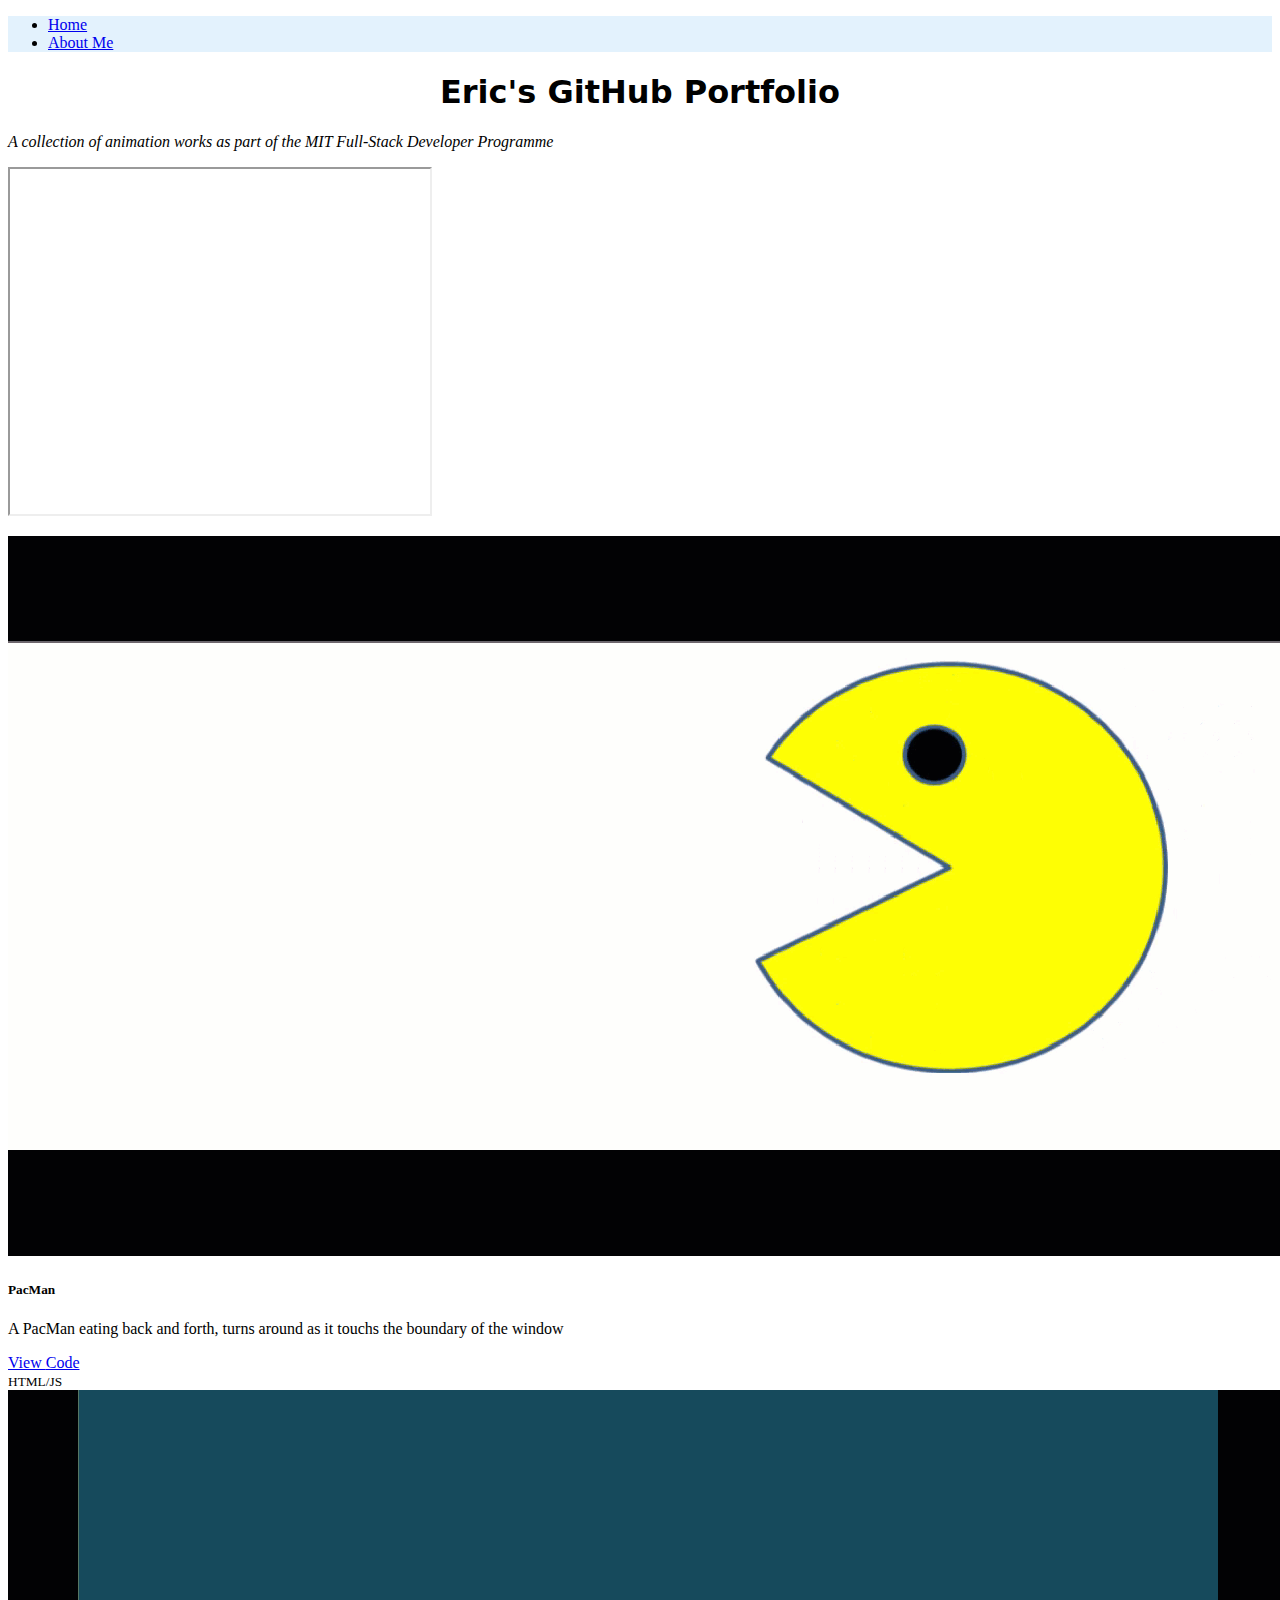
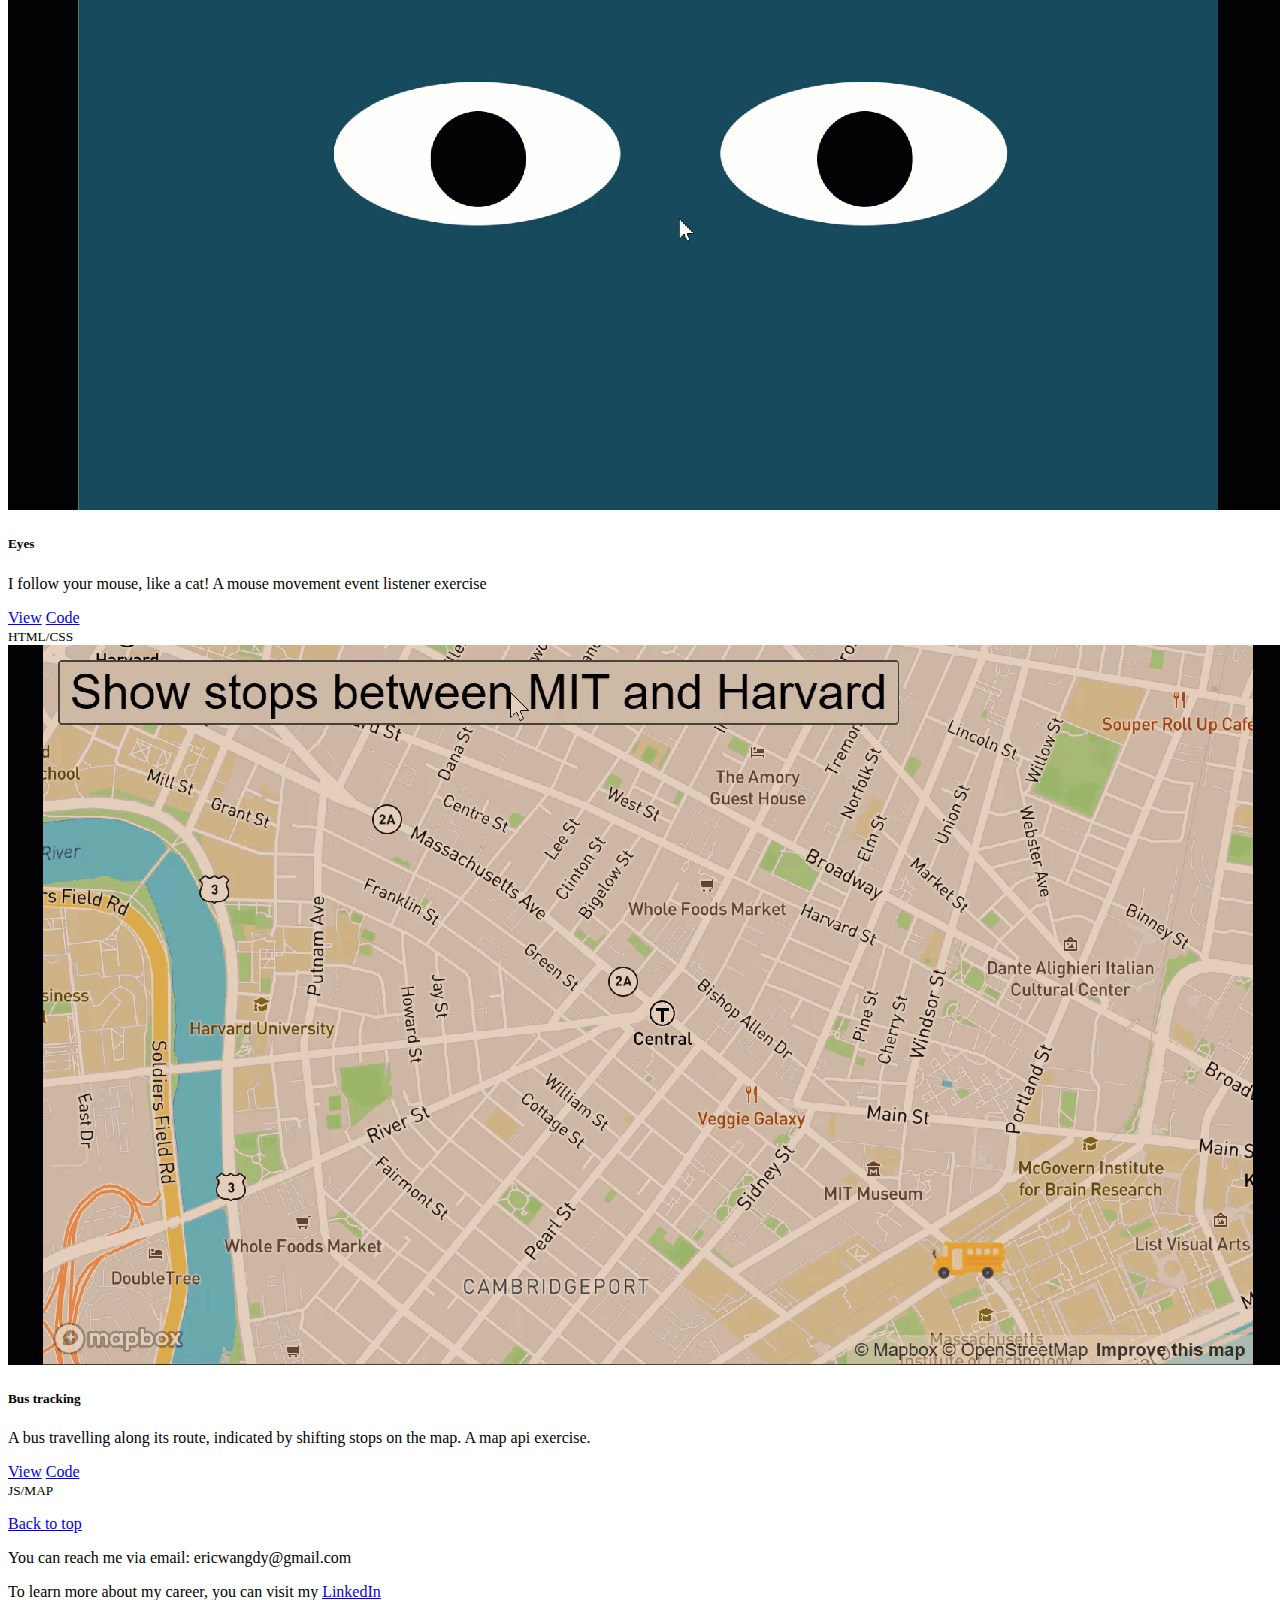
<file: index.html>
<!DOCTYPE html>
<html lang="en">
  <head>
    <meta charset="utf-8" />
    <meta name="viewport" content="width=device-width, initial-scale=1" />
    <title>Eric's GitHub Portfolio</title>
    <link
      href="https://cdn.jsdelivr.net/npm/bootstrap@5.2.3/dist/css/bootstrap.min.css"
      rel="stylesheet"
      integrity="sha384-rbsA2VBKQhggwzxH7pPCaAqO46MgnOM80zW1RWuH61DGLwZJEdK2Kadq2F9CUG65"
      crossorigin="anonymous"
    />
    <!-- include Google font Heebo -->
    <link rel="preconnect" href="https://fonts.googleapis.com">
    <link rel="preconnect" href="https://fonts.gstatic.com" crossorigin>
    <link href="https://fonts.googleapis.com/css2?family=Heebo:wght@400;600&family=Roboto&display=swap" rel="stylesheet">
    <!-- include my styleshet -->
    <link href="mycss.css" rel="stylesheet" />
  </head>
  <body>

    <nav class="navbar navbar-expand-lg" style="background-color: #e3f2fd">
      <!-- Navbar content -->
      <div class="container-fluid">
        <div class="collapse navbar-collapse" id="navbarSupportedContent">
          <ul class="navbar-nav me-auto mb-2 mb-lg-0">
            <li class="nav-item">
              <a class="nav-link active" aria-current="page" href="index.html">Home</a>
            </li>
            <li class="nav-item">
              <a class="nav-link" href="AboutMe.html">About Me</a>
            </li>
        </div>
      </div>
    </nav>

    <section class="py-5 text-center container">
        <div class="row py-lg-5">
          <div class="col-lg-6 col-md-8 mx-auto">
            <h1 class="title">Eric's GitHub Portfolio</h1>
            <p class="lead text-muted" style="font-style: italic;">A collection of animation works as part of the MIT Full-Stack Developer Programme</p>
            <p>
                <iframe width="420" height="345" src="https://www.youtube.com/embed/814rniMVsCw">
                </iframe>                
            </p>
          </div>
        </div>
    </section>

    <div class="album py-5 bg-light">
        <div class="container">
    
          <div class="row row-cols-1 row-cols-sm-2 row-cols-md-3 g-3">
            <div class="col">
              <div class="card shadow-sm">
                <img src="Pacman.GIF" class="card-img-top">
                
                <div class="card-body">
                  <h5 class="card-title">PacMan</h5>
                  <p class="card-text">A PacMan eating back and forth, turns around as it touchs the boundary of the window</p>
                  <div class="d-flex justify-content-between align-items-center">
                    <div class="btn-group">
                      <a href="https://ericwdy.github.io/PacMan/" target="_blank" class="btn btn-sm btn-outline-primary">
                        View
                      </a>
                      <a href="https://github.com/EricWdy/ericwdy.github.io/tree/master/PacMan" target="_blank" class="btn btn-sm btn-outline-dark">
                        Code
                      </a>
                    </div>
                    <small class="text-muted">HTML/JS</small>
                  </div>
                </div>
              </div>
            </div>
            <div class="col">
              <div class="card shadow-sm">
                <img src="eyes.gif" class="card-img-top">
    
                <div class="card-body">
                  <h5 class="card-title">Eyes</h5>
                  <p class="card-text">I follow your mouse, like a cat! A mouse movement event listener exercise</p>
                  <div class="d-flex justify-content-between align-items-center">
                    <div class="btn-group">
                      <a href="https://ericwdy.github.io/eyes" target="_blank" class="btn btn-sm btn-outline-primary">View</a>
                      <a href="https://github.com/EricWdy/ericwdy.github.io/tree/master/eyes" target="_blank" class="btn btn-sm btn-outline-dark">Code</a>
                    </div>
                    <small class="text-muted">HTML/CSS</small>
                  </div>
                </div>
              </div>
            </div>

            <div class="col">
              <div class="card shadow-sm">
                <img src="bustracking.GIF" class="card-img-top">
    
                <div class="card-body">
                  <h5 class="card-title">Bus tracking</h5>
                  <p class="card-text">A bus travelling along its route, indicated by shifting stops on the map. A map api exercise.</p>
                  <div class="d-flex justify-content-between align-items-center">
                    <div class="btn-group">
                      <a href="https://ericwdy.github.io/bustracking" target="_blank" class="btn btn-sm btn-outline-primary">View</a>
                      <a href="https://github.com/EricWdy/ericwdy.github.io/tree/master/bustracking" target="_blank" class="btn btn-sm btn-outline-dark">Code</a>
                    </div>
                    <small class="text-muted">JS/MAP</small>
                  </div>
                </div>

              </div>
            </div>

          </div>
        </div>
      </div>

      <footer class="text-muted py-5">
        <div class="container">
          <p class="float-end mb-1">
            <a href="#">Back to top</a>
          </p>
          <p class="mb-1">You can reach me via email: ericwangdy@gmail.com</p>
          <p class="mb-0">To learn more about my career, you can visit my <a href="https://www.linkedin.cn/incareer/in/ACoAABUqR6UB5XcOfwmQByAoQjx7Vbtt9yk-s7Y" target="_blank">LinkedIn</a> </p>
        </div>
      </footer>
    <script
      src="https://cdn.jsdelivr.net/npm/bootstrap@5.2.3/dist/js/bootstrap.bundle.min.js"
      integrity="sha384-kenU1KFdBIe4zVF0s0G1M5b4hcpxyD9F7jL+jjXkk+Q2h455rYXK/7HAuoJl+0I4"
      crossorigin="anonymous"
    ></script>
  </body>
</html>
</file>
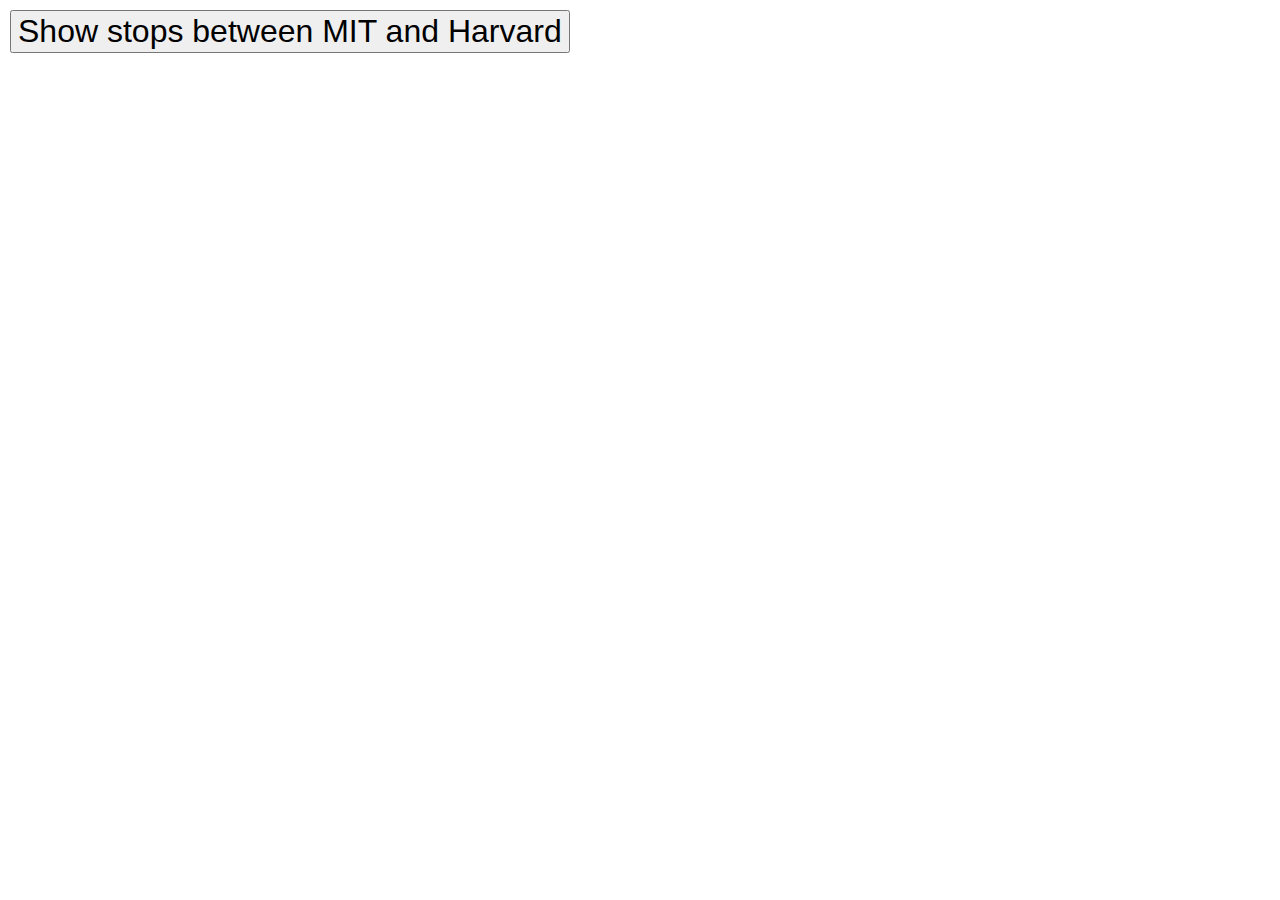
<file: bustracking/index.html>
<!DOCTYPE html>
<html>

<head>
    <meta charset="utf-8" />
    <title>Map Animation</title>
    <meta name="viewport" content="initial-scale=1,maximum-scale=1,user-scalable=no" />
    <script src="https://api.mapbox.com/mapbox-gl-js/v1.11.0/mapbox-gl.js"></script>
    <link href="https://api.mapbox.com/mapbox-gl-js/v1.11.0/mapbox-gl.css" rel="stylesheet" />
    <link href="./styles.css" rel="stylesheet" />
</head>

<body>
    <div id="map"></div>
    <div class="map-overlay top">
        <button style="font-size: 2em" onclick="move()">
            Show stops between MIT and Harvard
        </button>
    </div>
    <script src="./mapanimation.js"></script>
</body>

</html>
</file>
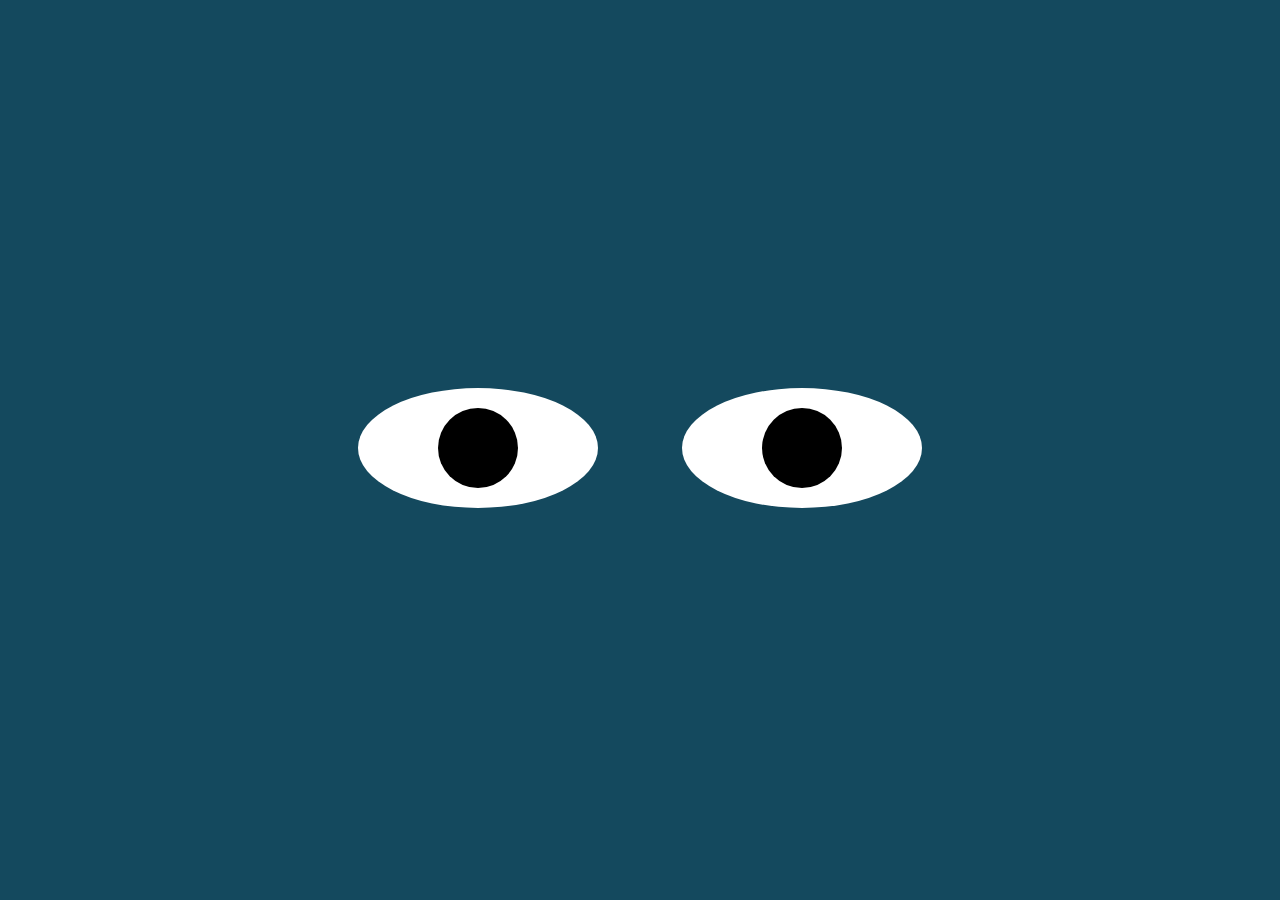
<file: eyes/index.html>
<html>

<head>
	<link rel="stylesheet" type="text/css" href="./styles.css">
</head>

<body>
	<div class="eyes">
		<div class="eye">
			<div class="ball"></div>
		</div>
		<div class="eye">
			<div class="ball"></div>
		</div>
	</div>
	<script src="./eyes.js"></script>
</body>

</html>
</file>
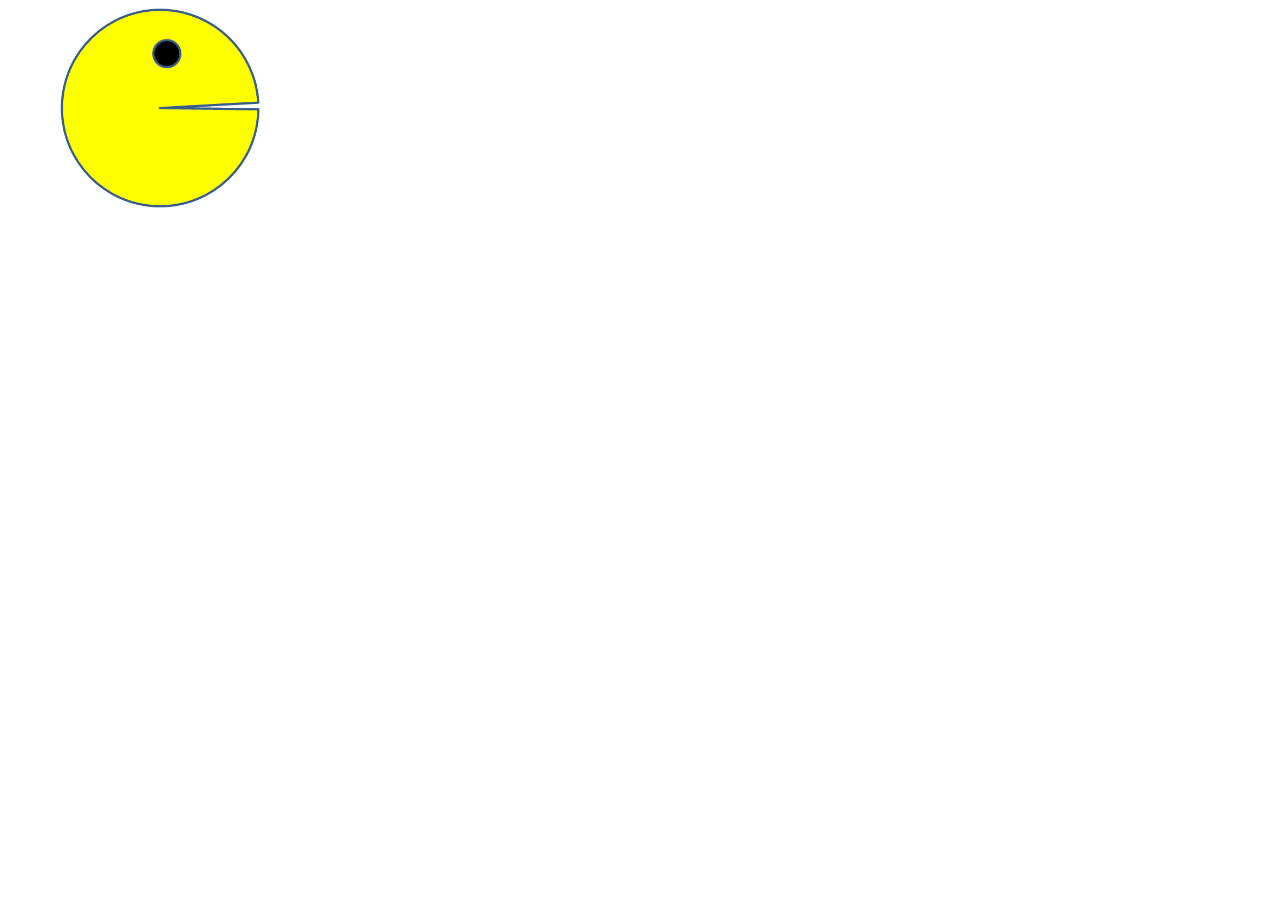
<file: PacMan/index.html>
<html>
  <head>
    <title>Pac-man</title>
  </head>
  <body>
    <img
      id="PacMan"
      src="images/PacMan1.png"
      width="200"
      onclick="Run()"
      style="position: absolute"
    />

    <!-- DO NOT CHANGE THIS LINE OF CODE -->
    <script src="./pacman.js"></script>
  </body>
</html>
</file>
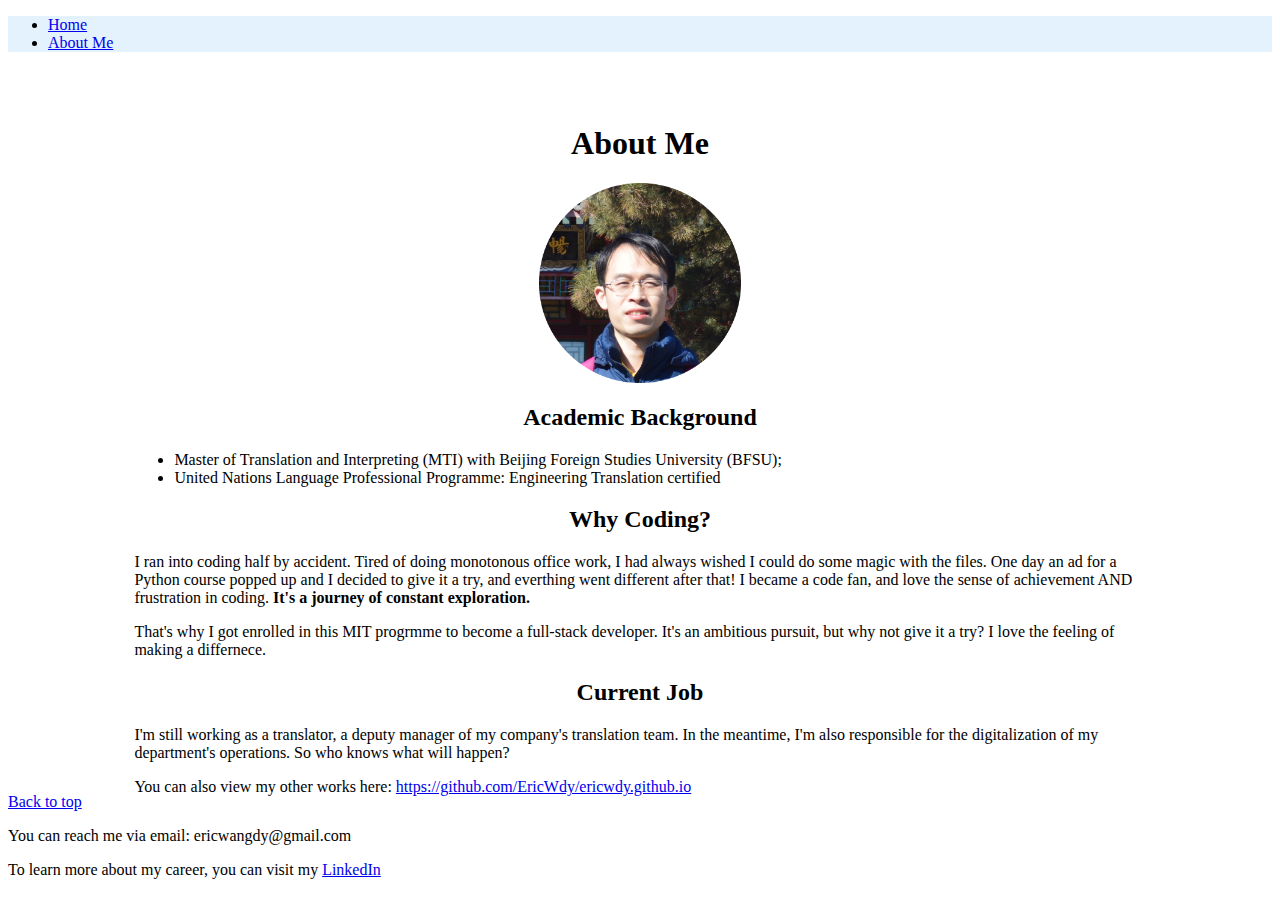
<file: AboutMe.html>
<!DOCTYPE html>
<html lang="en">
<head>
    <meta charset="UTF-8">
    <meta http-equiv="X-UA-Compatible" content="IE=edge">
    <meta name="viewport" content="width=device-width, initial-scale=1.0">
    <title>About Me</title>
    <!-- Bootstrap stylesheet -->
    <link
      href="https://cdn.jsdelivr.net/npm/bootstrap@5.2.3/dist/css/bootstrap.min.css"
      rel="stylesheet"
      integrity="sha384-rbsA2VBKQhggwzxH7pPCaAqO46MgnOM80zW1RWuH61DGLwZJEdK2Kadq2F9CUG65"
      crossorigin="anonymous"
    />
    <!-- include my styleshet -->
    <link href="mycss.css" rel="stylesheet" />
</head>
<body>
    <nav class="navbar navbar-expand-lg" style="background-color: #e3f2fd">
        <!-- Navbar content -->
        <div class="container-fluid">
          <div class="collapse navbar-collapse" id="navbarSupportedContent">
            <ul class="navbar-nav me-auto mb-2 mb-lg-0">
              <li class="nav-item">
                <a class="nav-link active" aria-current="page" href="index.html">Home</a>
              </li>
              <li class="nav-item">
                <a class="nav-link" href="AboutMe.html">About Me</a>
              </li>
          </div>
        </div>
    </nav>

    <div class="grid container py-5">
        <div class="bio lh-lg">
            <h1>About Me</h1>
            <div class="photo">
                <img src="Me.png" width="20%" alt="Eric's Photo" class="center"/>
            </div>
            <div class="text-muted">
                <h2>Academic Background</h2>
                <ul>
                    <li>Master of Translation and Interpreting (MTI) with Beijing Foreign Studies University (BFSU);</li>
                    <li>United Nations Language Professional Programme: Engineering Translation certified</li>
                </ul>
            </div>
            <h2>Why Coding?</h2>
            <p>I ran into coding half by accident. Tired of doing monotonous office work, I had always wished I could do some magic with the files. One day an ad for a Python course popped up and I decided to give it a try, and everthing went different after that! I became a code fan, and love the sense of achievement AND frustration in coding. <strong>It's a journey of constant exploration.</strong></p>
            <p>That's why I got enrolled in this MIT progrmme to become a full-stack developer. It's an ambitious pursuit, but why not give it a try? I love the feeling of making a differnece.</p>
            <h2>Current Job</h2>
            <p>I'm still working as a translator, a deputy manager of my company's translation team. In the meantime, I'm also responsible for the digitalization of my department's operations. So who knows what will happen?</p>

            <p>You can also view my other works here: <a href="https://github.com/EricWdy/ericwdy.github.io" target="_blank" class="link-primary">https://github.com/EricWdy/ericwdy.github.io</a></p>
        </div>
    </div>

    <footer class="text-muted py-5">
        <div class="container">
          <p class="float-end mb-1">
            <a href="#">Back to top</a>
          </p>
          <p class="mb-1">You can reach me via email: ericwangdy@gmail.com</p>
          <p class="mb-0">To learn more about my career, you can visit my <a href="https://www.linkedin.cn/incareer/in/ACoAABUqR6UB5XcOfwmQByAoQjx7Vbtt9yk-s7Y" target="_blank">LinkedIn</a> </p>
        </div>
      </footer>
</body>
</html>
</file>
<file: mycss.css>
.title{
    font-weight:bold;
    font-family:system-ui, -apple-system, BlinkMacSystemFont, 'Segoe UI', Roboto, Oxygen, Ubuntu, Cantarell, 'Open Sans', 'Helvetica Neue', sans-serif;
}

.grid{
    display: grid;
    grid-template-columns: 10% 1fr 10%;
    grid-template-rows: 5% 1fr 5%;
    /* text-align: center; */
    /* height: 90vh; */
}

.bio{
    grid-column: 2/3;
    grid-row: 2/3;;
}

h1, h2 {
    text-align: center;
}

.center{
    display: block;
    margin-left: auto;
    margin-right: auto;
}

.photo{
    margin-bottom:2%;
}
</file>
<file: bustracking/styles.css>
body {
  margin: 0;
  padding: 0;
}
#map {
  position: absolute;
  top: 0;
  bottom: 0;
  width: 100%;
}
.marker {
  background-image: url('icons8-bus-64.png');
  background-size: cover;
  width: 50px;
  height: 50px;
  border-radius: 50%;
  cursor: pointer;
}
.map-overlay {
  position: absolute;
  left: 0;
  padding: 10px;
}
</file>
<file: eyes/styles.css>
body {
  margin: 0;
  padding: 0;
  background: #14495e;
}

.eyes {
  position: absolute;
  top: 50%;
  transform: translateY(-50%);
  width: 100%;
  text-align: center;
}
.eye {
  width: 240px;
  height: 120px;
  background: #fff;
  display: inline-block;
  margin: 40px;
  border-radius: 50%;
  position: relative;
  overflow: hidden;
}
.ball {
  width: 80px;
  height: 80px;
  background: #000;
  position: absolute;
  top: 50%;
  left: 50%;
  transform: translate(-50%, -50%);
  border-radius: 50%;
}
</file>
